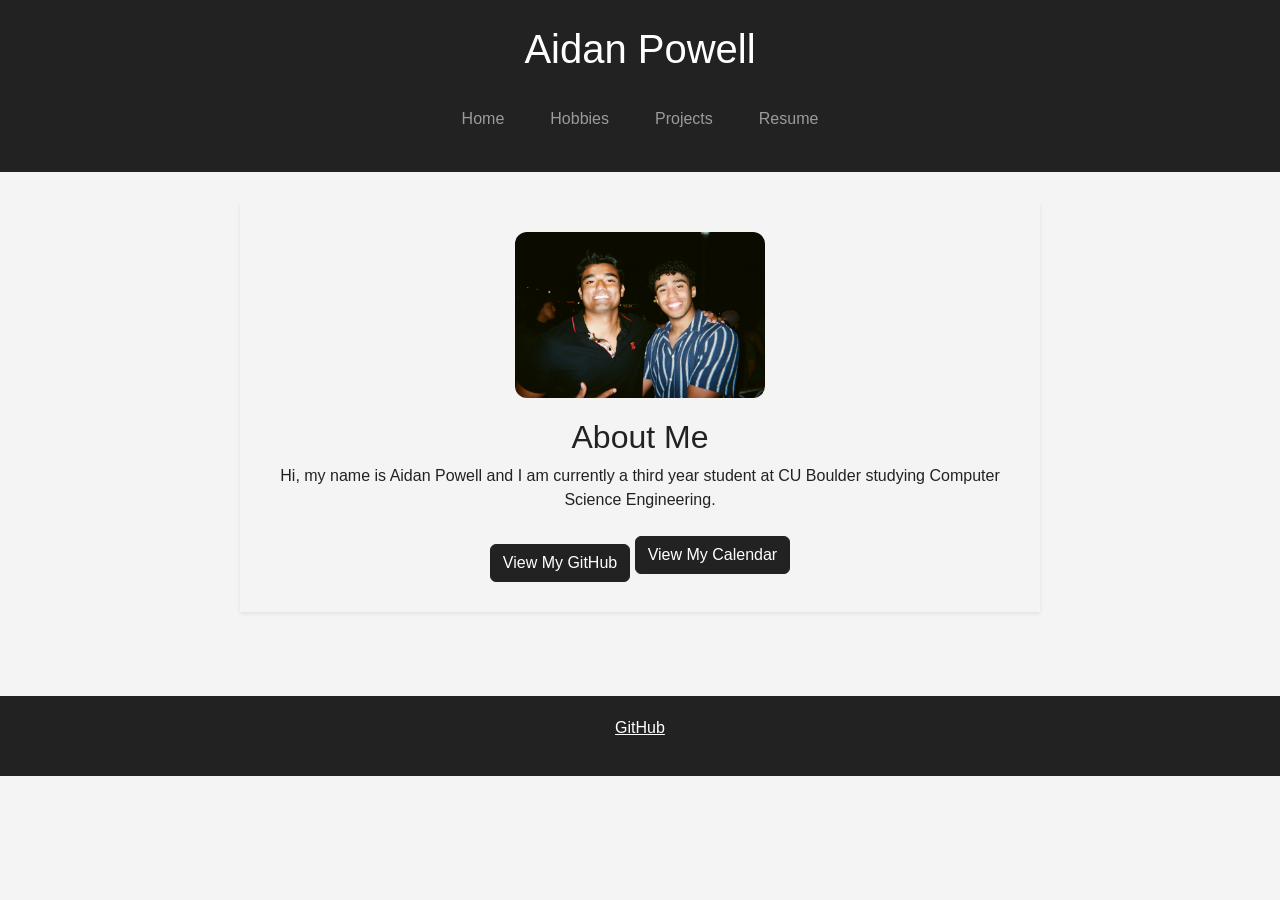
<file: index.html>
<!DOCTYPE html>
<html lang="en">

<head>
    <meta charset="UTF-8">
    <meta name="viewport" content="width=device-width, initial-scale=1.0">

    <title>Home - Aidan Powell</title>

    <!-- Bootstrap CSS -->
    <link href="https://cdn.jsdelivr.net/npm/bootstrap@5.3.8/dist/css/bootstrap.min.css" rel="stylesheet">

    <!-- My custom CSS -->
    <link rel="stylesheet" href="resources/css/styles.css">
</head>

<body>

    <header>
        <h1>Aidan Powell</h1>

        <nav class="navbar navbar-expand-md navbar-dark">

            <div class="container-fluid">

                <button class="navbar-toggler"
                        type="button"
                        data-bs-toggle="collapse"
                        data-bs-target="#mainNavbar"
                        aria-controls="mainNavbar"
                        aria-expanded="false"
                        aria-label="Toggle navigation">

                    <span class="navbar-toggler-icon"></span>
                </button>

                <div class="collapse navbar-collapse justify-content-center"
                     id="mainNavbar">

                    <ul class="navbar-nav">

                        <li class="nav-item">
                            <a class="nav-link" href="index.html">Home</a>
                        </li>

                        <li class="nav-item">
                            <a class="nav-link" href="views/hobbies.html">Hobbies</a>
                        </li>

                        <li class="nav-item">
                            <a class="nav-link" href="views/projects.html">Projects</a>
                        </li>

                        <li class="nav-item">
                            <a class="nav-link" href="views/resume.html">Resume</a>
                        </li>

                    </ul>

                </div>

            </div>

        </nav>

    </header>


    <main>

        <div class="container">

            <section class="home-section text-center mb-4 shadow-sm">

                <img src="resources/img/Me.jpeg"
                     alt="Photo of Aidan Powell">

                <h2>About Me</h2>

                <p>
                    Hi, my name is Aidan Powell and I am currently a third year
                    student at CU Boulder studying Computer Science Engineering.
                </p>

                <a href="https://github.com/"
                   target="_blank"
                   class="btn btn-primary mt-3">
                    View My GitHub
                </a>
                
                <a href="Calendar/index.html" class="btn btn-primary">
                    View My Calendar
                </a>

            </section>

        </div>

    </main>


    <footer>

        <p>
            <a href="https://github.com/" target="_blank">GitHub</a>
        </p>

    </footer>


    <script src="https://cdn.jsdelivr.net/npm/bootstrap@5.3.8/dist/js/bootstrap.bundle.min.js"></script>

</body>

</html>
</file>
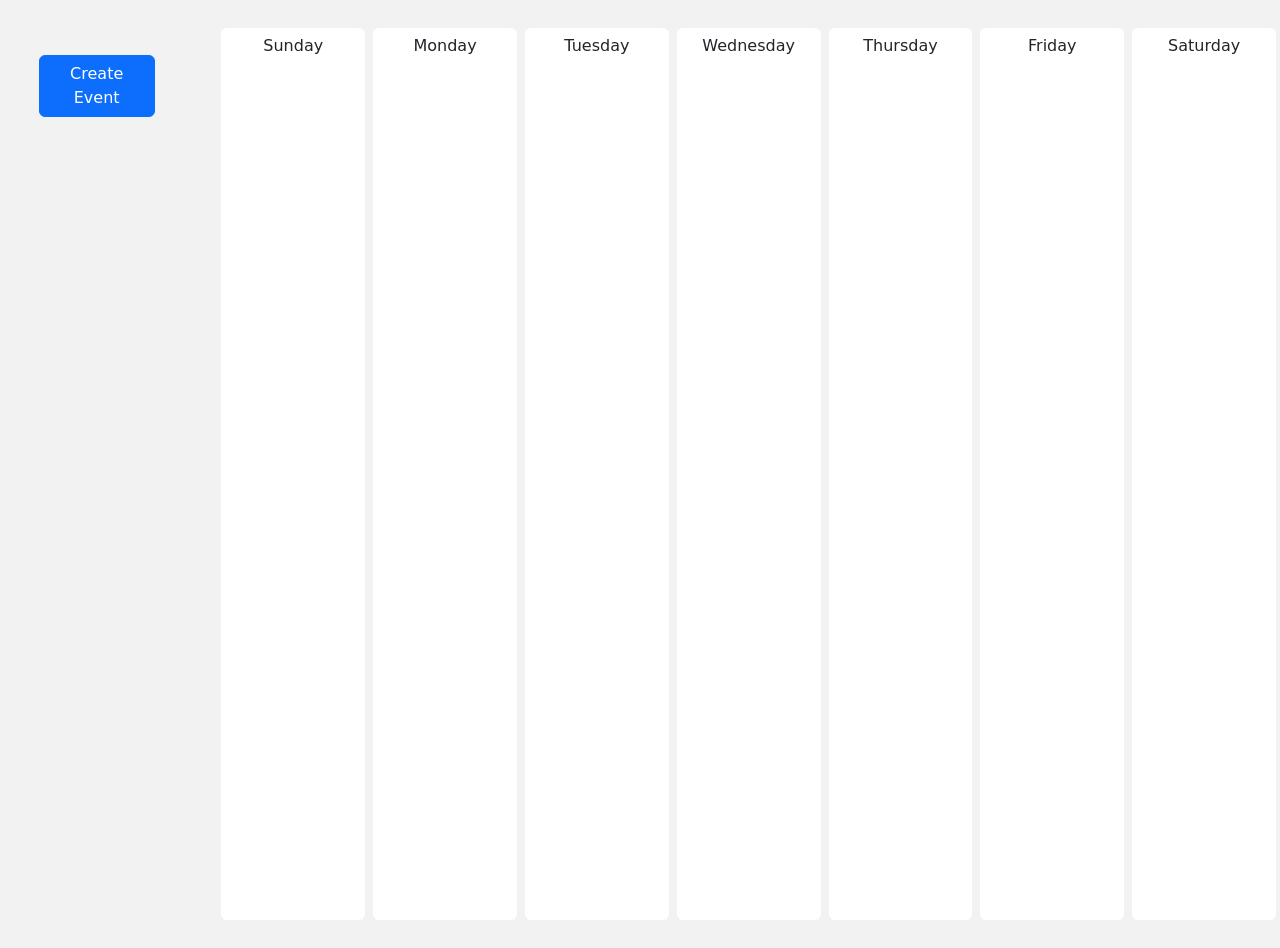
<file: Calendar/index.html>
<!doctype html>
<html lang="en">
  <head>
    <meta charset="utf-8">
    <meta name="viewport" content="width=device-width, initial-scale=1">
    <title>Lab 4 - Calendar</title>
    <link href="https://cdn.jsdelivr.net/npm/bootstrap@5.3.3/dist/css/bootstrap.min.css" rel="stylesheet" integrity="sha384-QWTKZyjpPEjISv5WaRU9OFeRpok6YctnYmDr5pNlyT2bRjXh0JMhjY6hW+ALEwIH" crossorigin="anonymous">
    <link rel="stylesheet" href="./resources/css/style.css">
  </head>
  <body>
    <div class="row">
        <div class="col-2">
            <div class="custom-container">
                <button 
                    class="btn btn-primary mt-3"
                    type="button"
                    data-bs-toggle="modal"
                    data-bs-target="#event_modal">
                    Create Event
                </button>
            </div>
        </div>
        <div class="col">
            <div class="container-md container-fluid py-4 h-100">
                <div id="calendar" class="row h-100">
                    <div class="col-sm m-1 bg-white rounded px-1 px-md-2" id="sunday">
                        <div class="h6 text-center position-relative py-2 day">
                            Sunday
                        </div>
                    </div>
                    <div class="col-sm m-1 bg-white rounded px-1 px-md-2" id="monday">
                        <div class="h6 text-center position-relative py-2 day">
                            Monday
                        </div>
                    </div>
                    <div class="col-sm m-1 bg-white rounded px-1 px-md-2" id="tuesday">
                        <div class="h6 text-center position-relative py-2 day">
                            Tuesday
                        </div>
                    </div>
                    <div class="col-sm m-1 bg-white rounded px-1 px-md-2" id="wednesday">
                        <div class="h6 text-center position-relative py-2 day">
                            Wednesday
                        </div>
                    </div>
                    <div class="col-sm m-1 bg-white rounded px-1 px-md-2" id="thursday">
                        <div class="h6 text-center position-relative py-2 day">
                            Thursday
                        </div>
                    </div>
                    <div class="col-sm m-1 bg-white rounded px-1 px-md-2" id="friday">
                        <div class="h6 text-center position-relative py-2 day">
                            Friday
                        </div>
                    </div>
                    <div class="col-sm m-1 bg-white rounded px-1 px-md-2" id="saturday">
                        <div class="h6 text-center position-relative py-2 day">
                            Saturday
                        </div>
                    </div>
                </div>        
            </div>
        </div>
    </div>
    <div class="modal" id="event_modal" tabindex="-1">
        <div class="modal-dialog">
            <div class="modal-content">

                <div class="modal-header">
                    <h5 class="modal-title">Create Event</h5>
                    <button type="button" class="btn-close" data-bs-dismiss="modal"></button>
                </div>

                <div class="modal-body">
                    <form id="event_form">

                        <!-- Event Name -->
                        <div class="mb-3">
                            <label for="event_name" class="form-label">Event Name</label>
                            <input type="text" class="form-control" id="event_name" required>
                        </div>

                        <!-- Weekday -->
                        <div class="mb-3">
                            <label for="event_weekday" class="form-label">Weekday</label>
                            <select class="form-select" id="event_weekday" required>
                                <option value="">Choose a day</option>
                                <option value="sunday">Sunday</option>
                                <option value="monday">Monday</option>
                                <option value="tuesday">Tuesday</option>
                                <option value="wednesday">Wednesday</option>
                                <option value="thursday">Thursday</option>
                                <option value="friday">Friday</option>
                                <option value="saturday">Saturday</option>
                            </select>
                        </div>

                        <!-- Time -->
                        <div class="mb-3">
                            <label for="event_time" class="form-label">Time</label>
                            <input type="time" class="form-control" id="event_time" required>
                        </div>

                        <!-- Event Modality -->
                        <div class="mb-3">
                            <label for="event_modality" class="form-label">Event Modality</label>
                            <select class="form-select" id="event_modality" required  onchange="updateLocationOptions(this.value)">

                                <option value="">Choose a modality</option>
                                <option value="in-person">In-Person</option>
                                <option value="remote">Remote</option>
                            </select>
                        </div>

                        <!-- Location -->
                        <div class="mb-3" id="location_container">
                            <label for="event_location" class="form-label">Location</label>
                            <input
                                type="text"
                                class="form-control"
                                id="event_location">
                        </div>

                        <!-- Remote URL -->
                        <div class="mb-3" id="remote_url_container">
                            <label for="event_remote_url" class="form-label">Remote URL</label>
                            <input
                                type="text"
                                class="form-control"
                                id="event_remote_url"
                                placeholder="https://example.com">
                        </div>

                        <!-- Attendees -->
                        <div class="mb-3">
                            <label for="event_attendees" class="form-label">Attendees</label>
                            <input
                                type="text"
                                class="form-control"
                                id="event_attendees"
                                placeholder="John, Jane, Alex">
                        </div>
                        
                        <div class="mb-3">
                            <label for="event_category" class="form-label">Category</label>
                            <select class="form-select" id="event_category" required>
                                <option value="">Choose a category</option>
                                <option value="academic">Academic</option>
                                <option value="work">Work</option>
                                <option value="personal">Personal</option>
                                <option value="social">Social</option>
                            </select>
                        </div>

                    </form>
                </div>

                <div class="modal-footer">
                    <button type="button" class="btn btn-secondary" data-bs-dismiss="modal">
                        Close
                    </button>

                    <button type="button" class="btn btn-primary" onclick="saveEvent()">
                        Save Event
                    </button>
                </div>

            </div>
        </div>
    </div>
    
    <script src="https://cdn.jsdelivr.net/npm/bootstrap@5.3.3/dist/js/bootstrap.bundle.min.js" integrity="sha384-YvpcrYf0tY3lHB60NNkmXc5s9fDVZLESaAA55NDzOxhy9GkcIdslK1eN7N6jIeHz" crossorigin="anonymous"></script>
    <script src="resources/js/script.js"></script>

    </body>
</html>
</file>
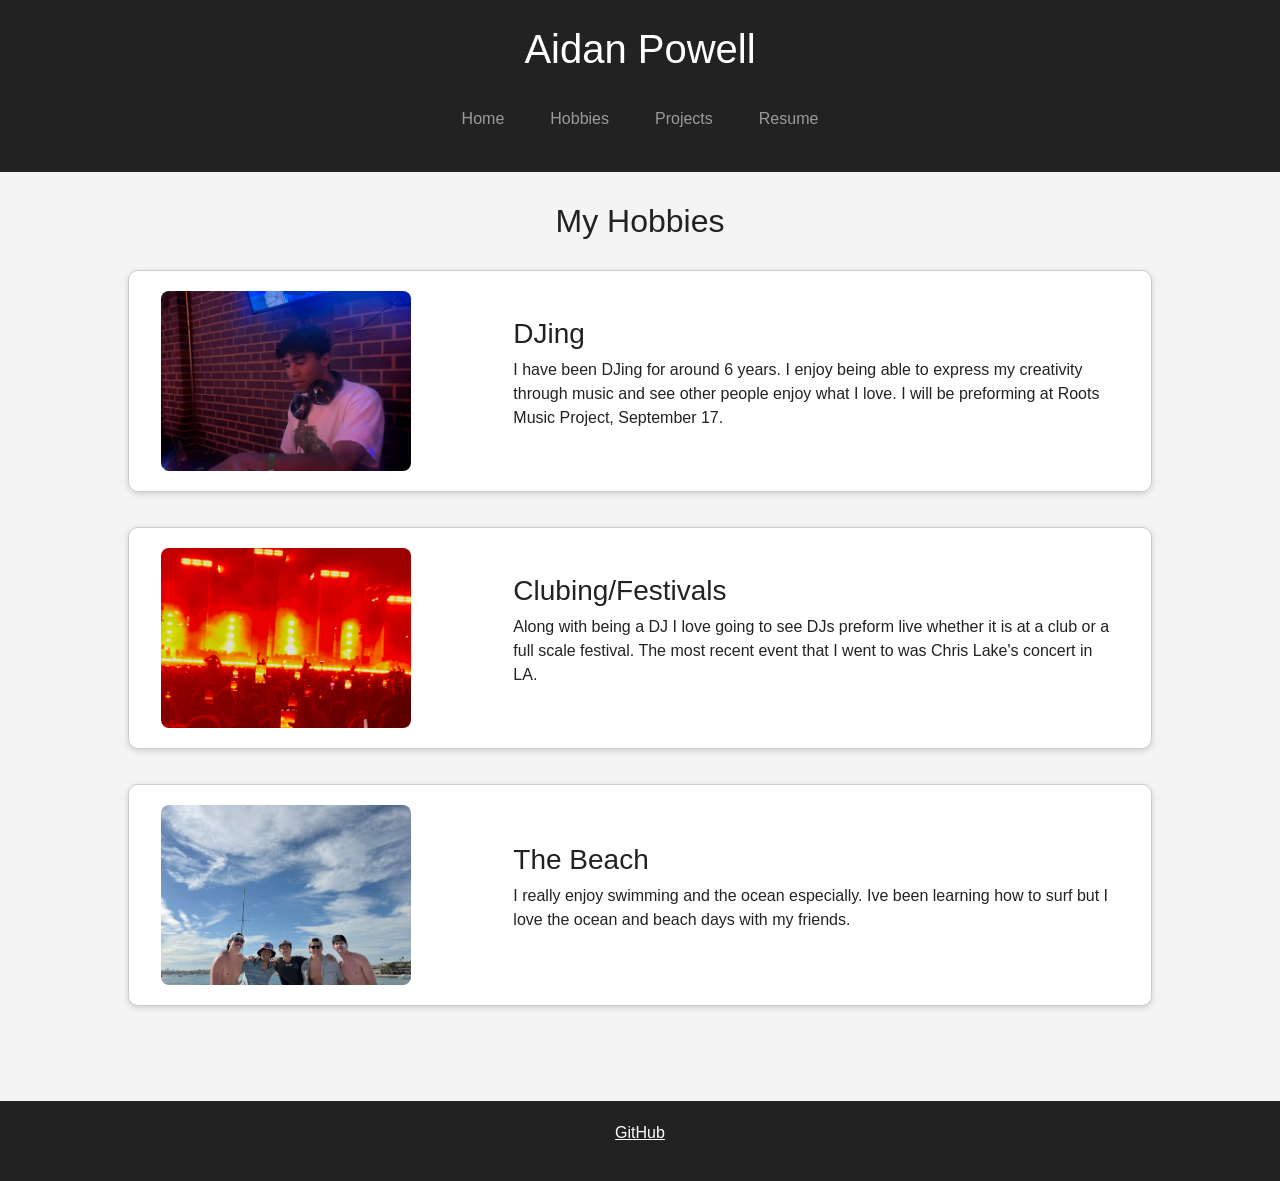
<file: views/hobbies.html>
<!DOCTYPE html>
<html lang="en">

<head>
    <meta charset="UTF-8">
    <meta name="viewport" content="width=device-width, initial-scale=1.0">

    <title>Hobbies - Aidan Powell</title>

    <!-- Bootstrap CSS -->
    <link href="https://cdn.jsdelivr.net/npm/bootstrap@5.3.8/dist/css/bootstrap.min.css" rel="stylesheet">

    <!-- My custom CSS -->
    <link rel="stylesheet" href="../resources/css/styles.css">
</head>

<body>

    <header>
        <h1>Aidan Powell</h1>

        <!-- Bootstrap navbar component -->
        <nav class="navbar navbar-expand-md navbar-dark">

            <div class="container-fluid">

                <button class="navbar-toggler"
                        type="button"
                        data-bs-toggle="collapse"
                        data-bs-target="#mainNavbar"
                        aria-controls="mainNavbar"
                        aria-expanded="false"
                        aria-label="Toggle navigation">

                    <span class="navbar-toggler-icon"></span>
                </button>

                <div class="collapse navbar-collapse justify-content-center"
                     id="mainNavbar">

                    <ul class="navbar-nav">

                        <li class="nav-item">
                            <a class="nav-link" href="home.html">Home</a>
                        </li>

                        <li class="nav-item">
                            <a class="nav-link" href="hobbies.html">Hobbies</a>
                        </li>

                        <li class="nav-item">
                            <a class="nav-link" href="projects.html">Projects</a>
                        </li>

                        <li class="nav-item">
                            <a class="nav-link" href="resume.html">Resume</a>
                        </li>

                    </ul>

                </div>

            </div>

        </nav>

    </header>


    <main>

        <!-- Bootstrap container keeps the content centered and responsive -->
        <div class="container">

            <section class="hobbies-section">

                <h2>My Hobbies</h2>

                <!--
                    Bootstrap row creates a row in the grid system.
                    col-md-4 gives the image section 4 of 12 columns.
                    col-md-8 gives the description section 8 of 12 columns.
                -->
                <article class="hobby-card row">

                    <div class="col-md-4">

                        <img class="hobby-image"
                             src="../resources/img/DJ.jpeg"
                             alt="Aidan DJing">

                    </div>

                    <div class="hobby-description col-md-8">

                        <h3>DJing</h3>

                        <p>
                            I have been DJing for around 6 years. I enjoy being able to
                            express my creativity through music and see other people enjoy
                            what I love. I will be preforming at Roots Music Project,
                            September 17.
                        </p>

                    </div>

                </article>


                <article class="hobby-card row">

                    <div class="col-md-4">

                        <img class="hobby-image"
                             src="../resources/img/Concert.png"
                             alt="Concert crowd and stage">

                    </div>

                    <div class="hobby-description col-md-8">

                        <h3>Clubing/Festivals</h3>

                        <p>
                            Along with being a DJ I love going to see DJs preform live
                            whether it is at a club or a full scale festival. The most
                            recent event that I went to was Chris Lake's concert in LA.
                        </p>

                    </div>

                </article>


                <article class="hobby-card row">

                    <div class="col-md-4">

                        <img class="hobby-image"
                             src="../resources/img/Boat.jpeg"
                             alt="Friends spending time at the beach">

                    </div>

                    <div class="hobby-description col-md-8">

                        <h3>The Beach</h3>

                        <p>
                            I really enjoy swimming and the ocean especially. Ive been
                            learning how to surf but I love the ocean and beach days
                            with my friends.
                        </p>

                    </div>

                </article>

            </section>

        </div>

    </main>


    <footer>
        <p>
            <a href="https://github.com/" target="_blank">GitHub</a>
        </p>
    </footer>


    <!-- Bootstrap JavaScript -->
    <script src="https://cdn.jsdelivr.net/npm/bootstrap@5.3.8/dist/js/bootstrap.bundle.min.js"></script>

</body>

</html>
</file>
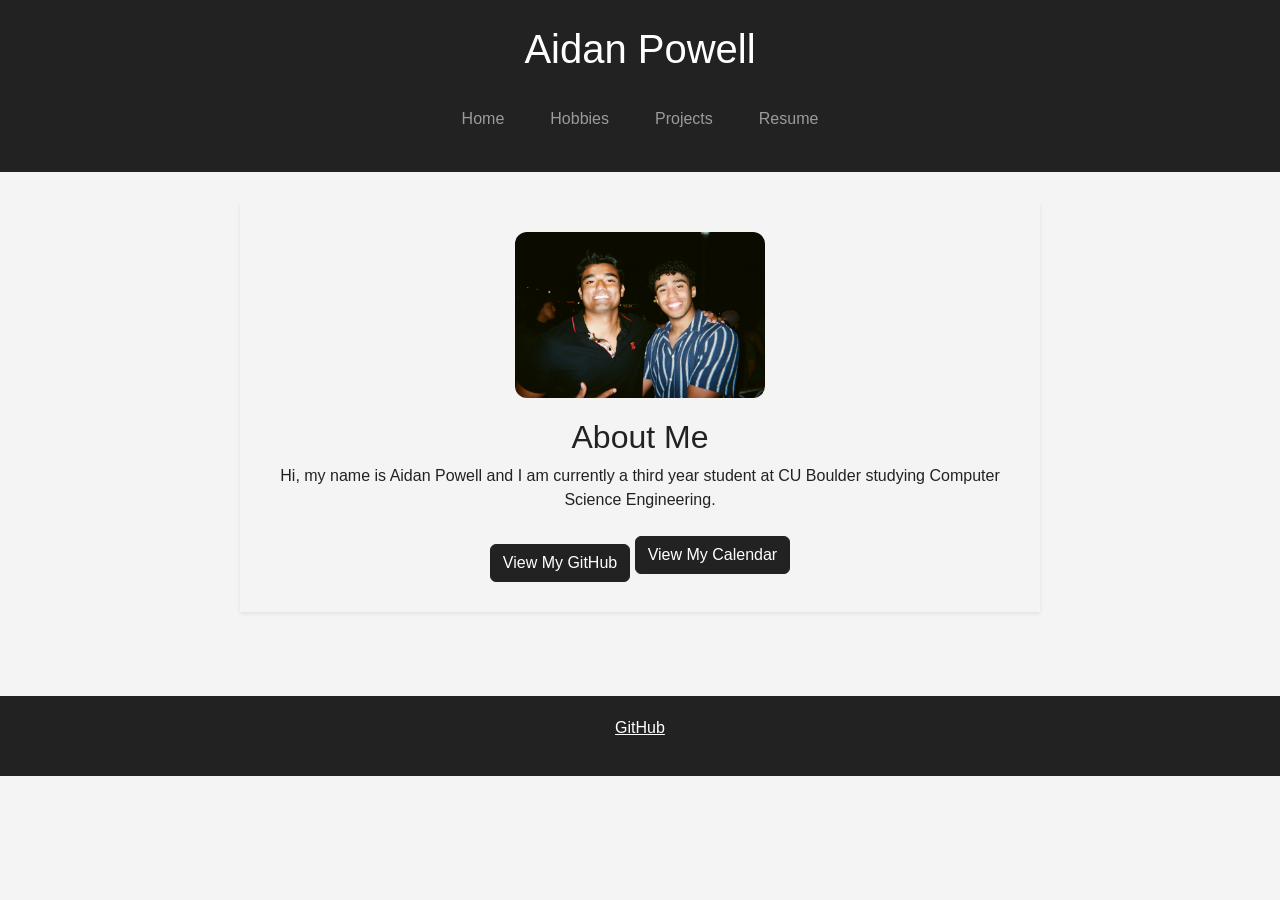
<file: views/home.html>
<!DOCTYPE html>
<html lang="en">

<head>
    <meta charset="UTF-8">
    <meta name="viewport" content="width=device-width, initial-scale=1.0">

    <title>Home - Aidan Powell</title>

    <!-- Bootstrap CSS -->
    <link href="https://cdn.jsdelivr.net/npm/bootstrap@5.3.8/dist/css/bootstrap.min.css" rel="stylesheet">

    <!-- My custom CSS -->
    <link rel="stylesheet" href="../resources/css/styles.css">
</head>

<body>

    <header>
        <h1>Aidan Powell</h1>

        <!-- Bootstrap navbar component -->
        <nav class="navbar navbar-expand-md navbar-dark">

            <div class="container-fluid">

                <button class="navbar-toggler"
                        type="button"
                        data-bs-toggle="collapse"
                        data-bs-target="#mainNavbar"
                        aria-controls="mainNavbar"
                        aria-expanded="false"
                        aria-label="Toggle navigation">

                    <span class="navbar-toggler-icon"></span>
                </button>

                <div class="collapse navbar-collapse justify-content-center"
                     id="mainNavbar">

                    <ul class="navbar-nav">

                        <li class="nav-item">
                            <a class="nav-link" href="home.html">Home</a>
                        </li>

                        <li class="nav-item">
                            <a class="nav-link" href="hobbies.html">Hobbies</a>
                        </li>

                        <li class="nav-item">
                            <a class="nav-link" href="projects.html">Projects</a>
                        </li>

                        <li class="nav-item">
                            <a class="nav-link" href="resume.html">Resume</a>
                        </li>

                    </ul>

                </div>

            </div>

        </nav>

    </header>


    <main>

        <div class="container">

            <!--
                Bootstrap utility classes:
                text-center centers the text.
                mb-4 adds margin underneath the section.
                shadow-sm adds a small Bootstrap shadow.
            -->
            <section class="home-section text-center mb-4 shadow-sm">

                <!-- ATTRIBUTE: src tells the image element which image file to display -->
                <img src="../resources/img/Me.jpeg"
                     alt="Photo of Aidan Powell">

                <!-- ELEMENT: h2 is a heading element -->
                <h2>About Me</h2>

                <p>
                    Hi, my name is Aidan Powell and I am currently a third year
                    student at CU Boulder studying Computer Science Engineering.
                </p>

                <!--
                    Bootstrap button component:
                    btn creates the Bootstrap button.
                    btn-primary applies Bootstrap's primary button styling.
                    mt-3 adds margin above the button.
                -->
                <a href="https://github.com/"
                   target="_blank"
                   class="btn btn-primary mt-3">
                    View My GitHub
                </a>
                
                <a href="../Calendar/index.html" class="btn btn-primary">
                    View My Calendar
                </a>

            </section>

        </div>

    </main>


    <footer>

        <!--
            PARENT-CHILD:
            The p element is the parent and the a element inside it is the child.
        -->
        <p>
            <a href="https://github.com/" target="_blank">GitHub</a>
        </p>

    </footer>


    <!-- Bootstrap JavaScript -->
    <script src="https://cdn.jsdelivr.net/npm/bootstrap@5.3.8/dist/js/bootstrap.bundle.min.js"></script>

</body>

</html>
</file>
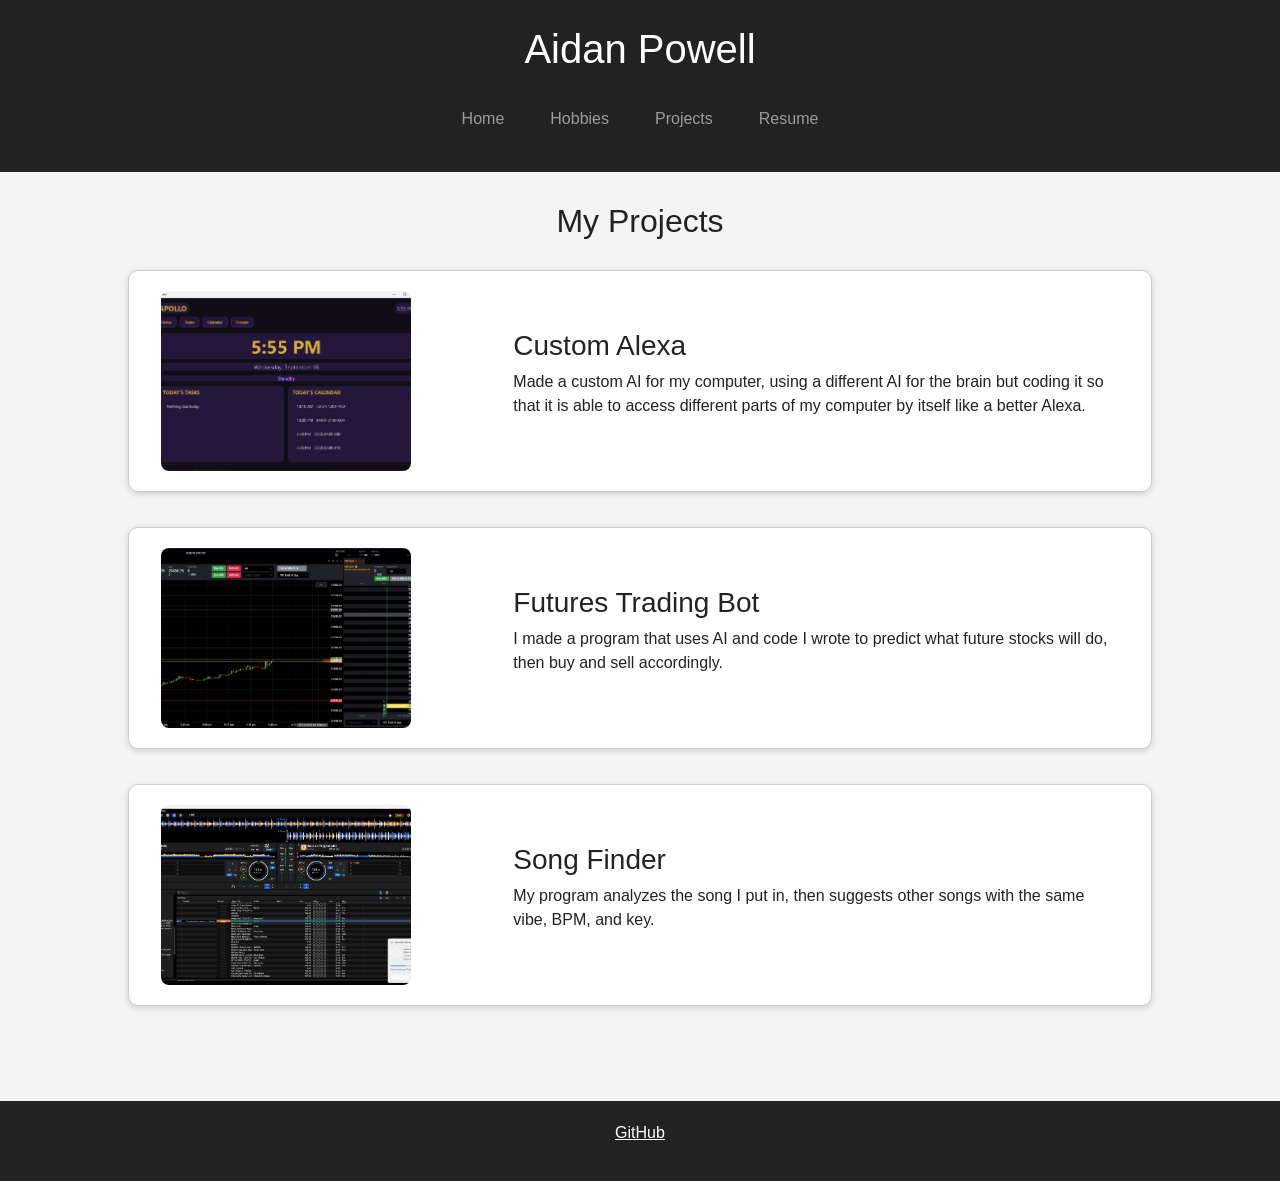
<file: views/projects.html>
<!DOCTYPE html>
<html lang="en">

<head>
    <meta charset="UTF-8">
    <meta name="viewport" content="width=device-width, initial-scale=1.0">

    <title>Projects - Aidan Powell</title>

    <!-- Bootstrap CSS -->
    <link href="https://cdn.jsdelivr.net/npm/bootstrap@5.3.8/dist/css/bootstrap.min.css" rel="stylesheet">

    <!-- My custom CSS -->
    <link rel="stylesheet" href="../resources/css/styles.css">
</head>

<body>

    <header>
        <h1>Aidan Powell</h1>

        <!-- Bootstrap navbar component -->
        <nav class="navbar navbar-expand-md navbar-dark">

            <div class="container-fluid">

                <button class="navbar-toggler"
                        type="button"
                        data-bs-toggle="collapse"
                        data-bs-target="#mainNavbar"
                        aria-controls="mainNavbar"
                        aria-expanded="false"
                        aria-label="Toggle navigation">

                    <span class="navbar-toggler-icon"></span>
                </button>

                <div class="collapse navbar-collapse justify-content-center"
                     id="mainNavbar">

                    <ul class="navbar-nav">

                        <li class="nav-item">
                            <a class="nav-link" href="home.html">Home</a>
                        </li>

                        <li class="nav-item">
                            <a class="nav-link" href="hobbies.html">Hobbies</a>
                        </li>

                        <li class="nav-item">
                            <a class="nav-link" href="projects.html">Projects</a>
                        </li>

                        <li class="nav-item">
                            <a class="nav-link" href="resume.html">Resume</a>
                        </li>

                    </ul>

                </div>

            </div>

        </nav>

    </header>


    <main>

        <!-- Bootstrap container keeps the content centered and responsive -->
        <div class="container">

            <section class="hobbies-section">

                <h2>My Projects</h2>

                <!-- Bootstrap grid -->
                <article class="hobby-card row">

                    <div class="col-md-4">

                        <img class="hobby-image"
                             src="../resources/img/Apollo.png"
                             alt="Apollo AI Assistant project">

                    </div>

                    <div class="hobby-description col-md-8">

                        <h3>Custom Alexa</h3>

                        <p>
                            Made a custom AI for my computer, using a different AI for
                            the brain but coding it so that it is able to access different
                            parts of my computer by itself like a better Alexa.
                        </p>

                    </div>

                </article>


                <article class="hobby-card row">

                    <div class="col-md-4">

                        <img class="hobby-image"
                             src="../resources/img/Trading.png"
                             alt="Futures trading bot project">

                    </div>

                    <div class="hobby-description col-md-8">

                        <h3>Futures Trading Bot</h3>

                        <p>
                            I made a program that uses AI and code I wrote to predict
                            what future stocks will do, then buy and sell accordingly.
                        </p>

                    </div>

                </article>


                <article class="hobby-card row">

                    <div class="col-md-4">

                        <img class="hobby-image"
                             src="../resources/img/Song.png"
                             alt="Song Finder project">

                    </div>

                    <div class="hobby-description col-md-8">

                        <h3>Song Finder</h3>

                        <p>
                            My program analyzes the song I put in, then suggests other
                            songs with the same vibe, BPM, and key.
                        </p>

                    </div>

                </article>

            </section>

        </div>

    </main>


    <footer>
        <p>
            <a href="https://github.com/" target="_blank">GitHub</a>
        </p>
    </footer>


    <!-- Bootstrap JavaScript -->
    <script src="https://cdn.jsdelivr.net/npm/bootstrap@5.3.8/dist/js/bootstrap.bundle.min.js"></script>

</body>

</html>
</file>
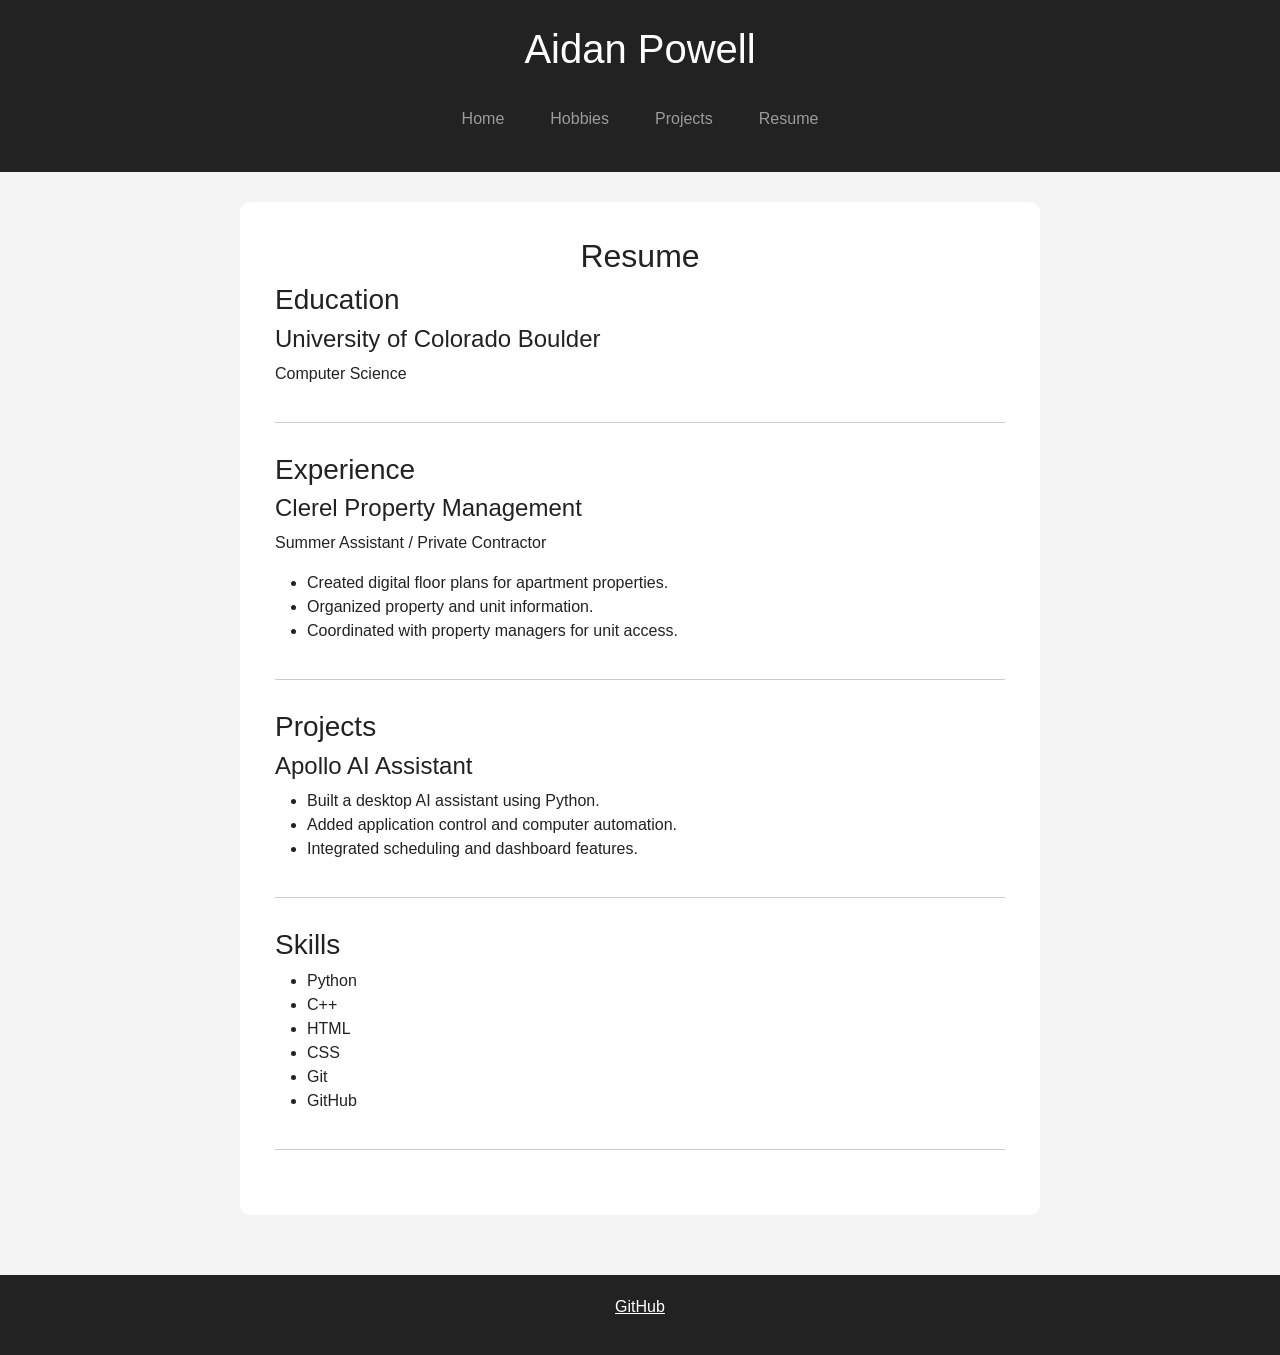
<file: views/resume.html>
<!DOCTYPE html>
<html lang="en">

<head>
    <meta charset="UTF-8">
    <meta name="viewport" content="width=device-width, initial-scale=1.0">

    <title>Resume - Aidan Powell</title>

    <!-- Bootstrap CSS -->
    <link href="https://cdn.jsdelivr.net/npm/bootstrap@5.3.8/dist/css/bootstrap.min.css" rel="stylesheet">

    <!-- My custom CSS -->
    <link rel="stylesheet" href="../resources/css/styles.css">
</head>

<body>

    <header>
        <h1>Aidan Powell</h1>

        <!-- Bootstrap navbar component -->
        <nav class="navbar navbar-expand-md navbar-dark">

            <div class="container-fluid">

                <button class="navbar-toggler"
                        type="button"
                        data-bs-toggle="collapse"
                        data-bs-target="#mainNavbar"
                        aria-controls="mainNavbar"
                        aria-expanded="false"
                        aria-label="Toggle navigation">

                    <span class="navbar-toggler-icon"></span>
                </button>

                <div class="collapse navbar-collapse justify-content-center"
                     id="mainNavbar">

                    <ul class="navbar-nav">

                        <li class="nav-item">
                            <a class="nav-link" href="home.html">Home</a>
                        </li>

                        <li class="nav-item">
                            <a class="nav-link" href="hobbies.html">Hobbies</a>
                        </li>

                        <li class="nav-item">
                            <a class="nav-link" href="projects.html">Projects</a>
                        </li>

                        <li class="nav-item">
                            <a class="nav-link" href="resume.html">Resume</a>
                        </li>

                    </ul>

                </div>

            </div>

        </nav>

    </header>


    <main>

        <!-- Bootstrap container centers the resume -->
        <div class="container">

            <section class="resume-section">

                <h2>Resume</h2>

                <section class="resume-category">

                    <h3>Education</h3>

                    <h4>University of Colorado Boulder</h4>
                    <p>Computer Science</p>

                </section>


                <section class="resume-category">

                    <h3>Experience</h3>

                    <h4>Clerel Property Management</h4>
                    <p>Summer Assistant / Private Contractor</p>

                    <ul>
                        <li>Created digital floor plans for apartment properties.</li>
                        <li>Organized property and unit information.</li>
                        <li>Coordinated with property managers for unit access.</li>
                    </ul>

                </section>


                <section class="resume-category">

                    <h3>Projects</h3>

                    <h4>Apollo AI Assistant</h4>

                    <ul>
                        <li>Built a desktop AI assistant using Python.</li>
                        <li>Added application control and computer automation.</li>
                        <li>Integrated scheduling and dashboard features.</li>
                    </ul>

                </section>


                <section class="resume-category">

                    <h3>Skills</h3>

                    <ul>
                        <li>Python</li>
                        <li>C++</li>
                        <li>HTML</li>
                        <li>CSS</li>
                        <li>Git</li>
                        <li>GitHub</li>
                    </ul>

                </section>

            </section>

        </div>

    </main>


    <footer>
        <p>
            <a href="https://github.com/" target="_blank">GitHub</a>
        </p>
    </footer>


    <!-- Bootstrap JavaScript -->
    <script src="https://cdn.jsdelivr.net/npm/bootstrap@5.3.8/dist/js/bootstrap.bundle.min.js"></script>

</body>

</html>
</file>
<file: resources/css/styles.css>
/* ========================================
   GENERAL PAGE STYLING
   Element selector example: body
   ======================================== */
body {
    font-family: Arial, sans-serif;
    margin: 0;
    background-color: #f4f4f4;
    color: #222222;
}


/* ========================================
   HEADER AND NAVIGATION
   Element selector examples: header, nav
   ======================================== */
header {
    text-align: center;
    padding: 25px;
    background-color: #222222;
    color: white;
}

nav ul {
    list-style: none;
    padding: 0;
    margin: 10px 0 0 0;
}

nav li {
    display: inline-block;
    margin: 0 15px;
}

nav a {
    color: white;
    text-decoration: none;
}

nav a:hover {
    text-decoration: underline;
}


/* ========================================
   MAIN CONTENT
   ======================================== */
main {
    padding: 30px;
}


/* ========================================
   HOME PAGE
   Class selector example: .home-section
   ======================================== */
.home-section {
    text-align: center;
    max-width: 800px;
    margin: 0 auto;
    padding: 30px;
}

.home-section img {
    width: 250px;
    max-width: 100%;
    border-radius: 12px;
    margin-bottom: 20px;
}


/* ========================================
   HOBBIES PAGE
   ======================================== */
.hobbies-section {
    max-width: 1000px;
    margin: 0 auto;
}

.hobbies-section h2 {
    text-align: center;
    margin-bottom: 30px;
}

.hobby-card {
    display: flex;
    align-items: center;
    gap: 25px;
    margin-bottom: 35px;
    padding: 20px;
    background-color: white;

    /* Border/shadow requirement */
    border: 1px solid #cccccc;
    border-radius: 10px;
    box-shadow: 0 2px 6px rgba(0, 0, 0, 0.15);
}

.hobby-image {
    width: 250px;
    height: 180px;
    object-fit: cover;
    border-radius: 8px;
}

.hobby-description {
    flex: 1;
}


/* ========================================
   PROJECTS PAGE
   ======================================== */
.projects-section {
    max-width: 900px;
    margin: 0 auto;
}

.projects-section h2 {
    text-align: center;
}

.project-card {
    background-color: white;
    padding: 20px;
    margin-bottom: 25px;
    border-radius: 10px;
}


/* ========================================
   RESUME PAGE
   ======================================== */
.resume-section {
    max-width: 800px;
    margin: 0 auto;
    background-color: white;
    padding: 35px;
    border-radius: 10px;
}

.resume-section > h2 {
    text-align: center;
}

.resume-category {
    margin-bottom: 30px;
    padding-bottom: 20px;
    border-bottom: 1px solid #cccccc;
}


/* ========================================
   FOOTER
   ======================================== */
footer {
    text-align: center;
    padding: 20px;
    margin-top: 30px;
    background-color: #222222;
}

footer a {
    color: white;
}


/* ========================================
   BOOTSTRAP OVERRIDE
   This rule will override Bootstrap's
   default button styling later.
   ======================================== */
.btn-primary {
    background-color: #222222;
    border-color: #222222;
}


/* ========================================
   MOBILE RESPONSIVENESS
   ======================================== */
@media (max-width: 700px) {
    .hobby-card {
        flex-direction: column;
        text-align: center;
    }

    .hobby-image {
        width: 100%;
        height: auto;
    }

    nav li {
        display: block;
        margin: 10px 0;
    }
}
</file>
<file: Calendar/resources/css/style.css>
h1{
    text-align: center;
    padding-top: 2%;
}
body {
    height: 100%;
    background-color: #f2f2f2;
  }
  
  .event:hover {
    cursor: pointer;
  }
  
  .hidden {
    visibility: hidden;
    height: 0;
  }
  
  #calendar {
    height: 100vh !important;
  }

.custom-container {
    width: 100%;
    padding: 20%;
}
</file>
